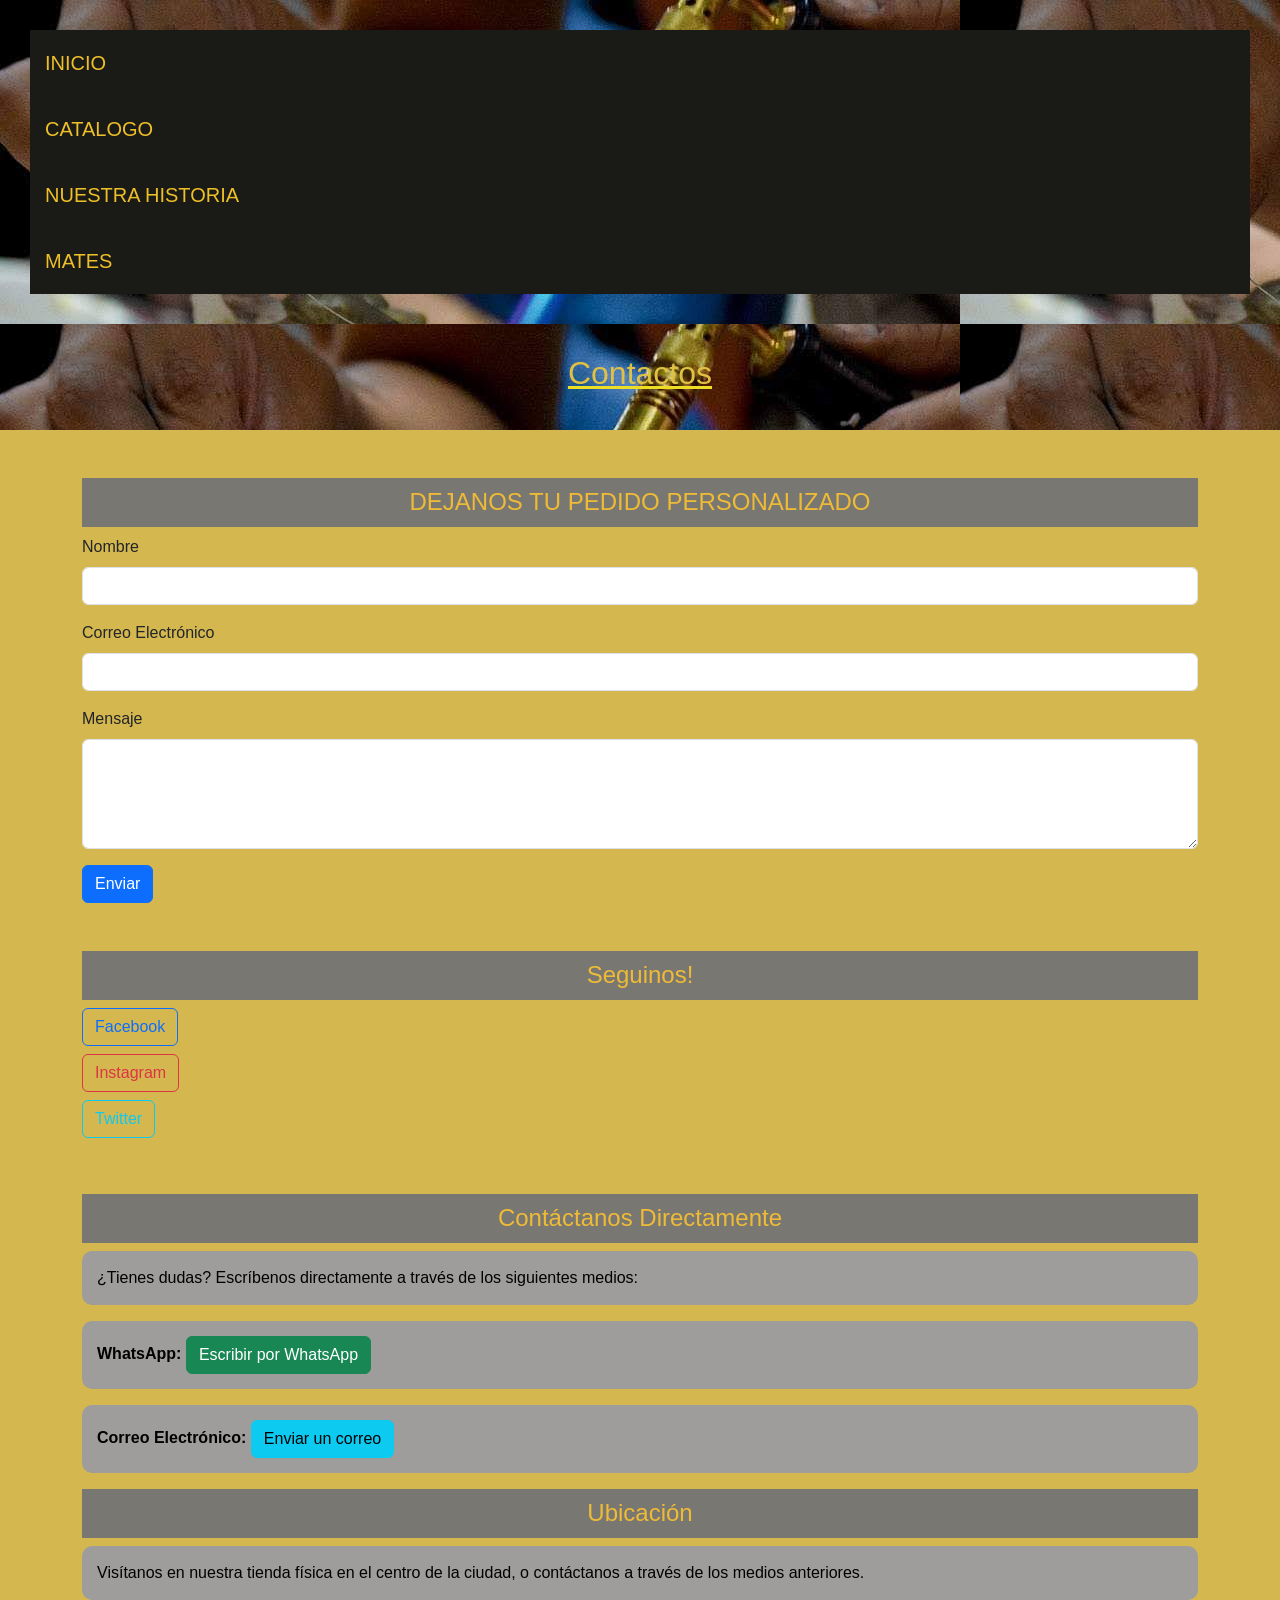
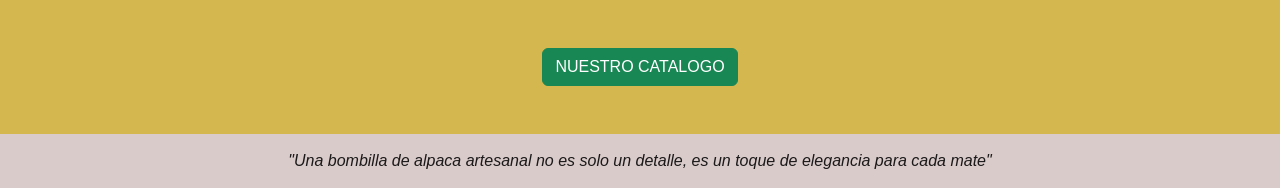
<file: contacto.html>
<!DOCTYPE html>
<html lang="es">
<head>
    <meta charset="UTF-8">
    <meta name="viewport" content="width=device-width, initial-scale=1.0">
    <title>Contacto</title>
    <link href="https://cdn.jsdelivr.net/npm/bootstrap@5.3.3/dist/css/bootstrap.min.css" rel="stylesheet" integrity="sha384-QWTKZyjpPEjISv5WaRU9OFeRpok6YctnYmDr5pNlyT2bRjXh0JMhjY6hW+ALEwIH" crossorigin="anonymous">
    <link rel="stylesheet" href="style.css">
</head>
<body>
    <header>
        <nav class="navbar navbar-expand-lg navbar-dark">
            <a class="navbar-brand" href="index.html">INICIO</a>
        </nav>
        <nav class="navbar navbar-expand-lg navbar-dark">
          <a class="navbar-brand" href="catalogo.html">CATALOGO</a>
      </nav>

      <nav class="navbar navbar-expand-lg navbar-dark">
        <a class="navbar-brand" href="historia.html">NUESTRA HISTORIA</a>
      </nav>

      <nav class="navbar navbar-expand-lg navbar-dark">
        <a class="navbar-brand" href="mates.html">MATES</a>
        </nav>
    </nav>
    </header>
    
    <header>
        <h2>Contactos</h2>
       
    </header>

    <main class="container my-5">
        <section>
            <h3>DEJANOS TU PEDIDO PERSONALIZADO</h3>
            <form>
                <div class="mb-3">
                    <label for="nombre" class="form-label">Nombre</label>
                    <input type="text" class="form-control" id="nombre" required>
                </div>
                <div class="mb-3">
                    <label for="email" class="form-label">Correo Electrónico</label>
                    <input type="email" class="form-control" id="email" required>
                </div>
                <div class="mb-3">
                    <label for="mensaje" class="form-label">Mensaje</label>
                    <textarea class="form-control" id="mensaje" rows="4" required></textarea>
                </div>
                <button type="submit" class="btn btn-primary">Enviar</button>
            </form>
        </section>

        <section class="my-5">
            <h3>Seguinos!</h3>

            <ul class="list-unstyled">
                <li><a href="https://www.facebook.com" target="_blank" class="btn btn-outline-primary mb-2">Facebook</a></li>
                <li><a href="https://www.instagram.com" target="_blank" class="btn btn-outline-danger mb-2">Instagram</a></li>
                <li><a href="https://www.twitter.com" target="_blank" class="btn btn-outline-info mb-2">Twitter</a></li>
            </ul>
        </section>

        <section>
            <h3>Contáctanos Directamente</h3>
            <p>¿Tienes dudas? Escríbenos directamente a través de los siguientes medios:</p>
            <ul class="list-unstyled">
                <li><p><strong>WhatsApp:</strong> <a href="https://wa.me/5493764864193" target="_blank" class="btn btn-success">Escribir por WhatsApp</a></p></li>
                <li><p><strong>Correo Electrónico:</strong> <a href="mailto:russchelo@gmail.com" class="btn btn-info">Enviar un correo</a></p></li>
            </ul>
        </section>

        <section>
            <h3>Ubicación</h3>
            <p>Visítanos en nuestra tienda física en el centro de la ciudad, o contáctanos a través de los medios anteriores.</p>
        </section>

        <div class="text-center mt-5">
            <a href="catalogo.html" class="btn btn-success">NUESTRO CATALOGO</a>
        </div>
    </main>

    <footer>
        <em>
            "Una bombilla de alpaca artesanal no es solo un detalle, es un toque de elegancia para cada mate"
        </em>
    </footer>

    <script src="https://cdn.jsdelivr.net/npm/bootstrap@5.3.3/dist/js/bootstrap.bundle.min.js" integrity="sha384-YvpcrYf0tY3lHB60NNkmXc5s9fDVZLESaAA55NDzOxhy9GkcIdslK1eN7N6jIeHz" crossorigin="anonymous"></script>
</body>
</html>
</file>
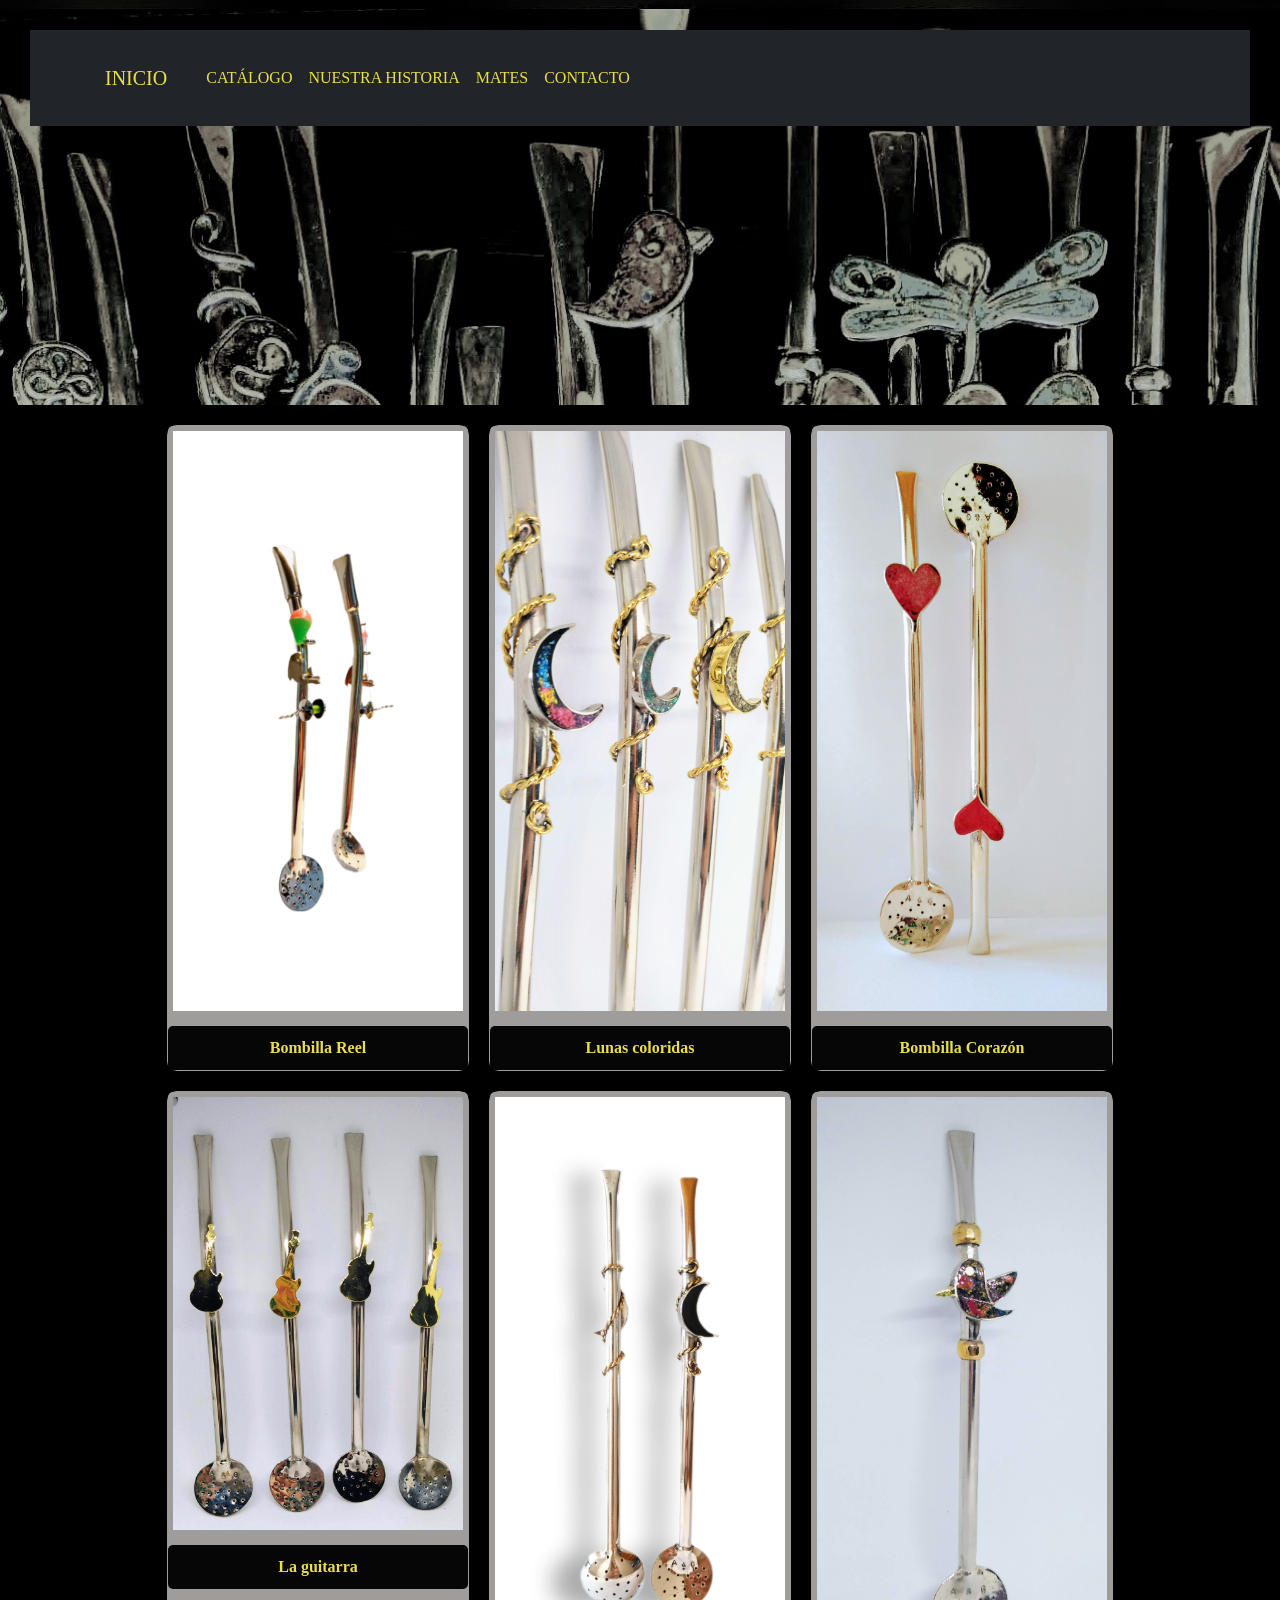
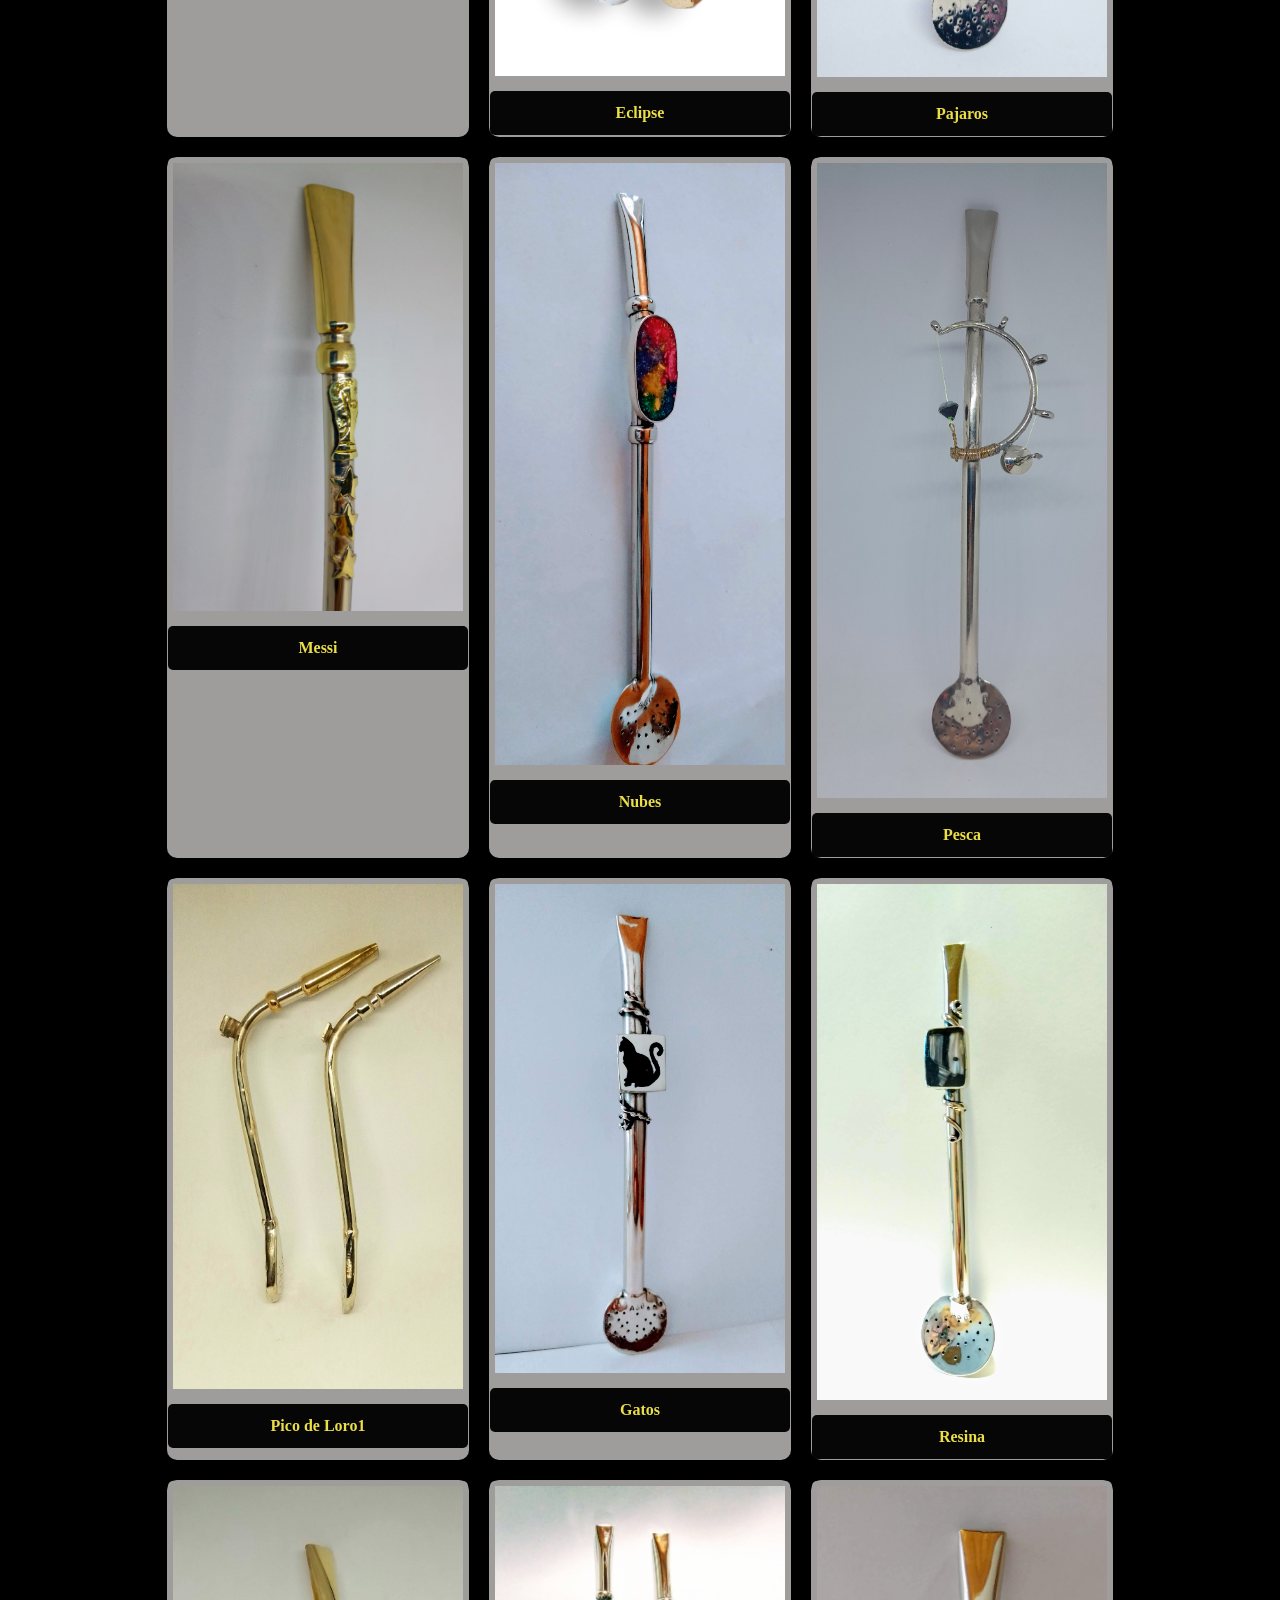
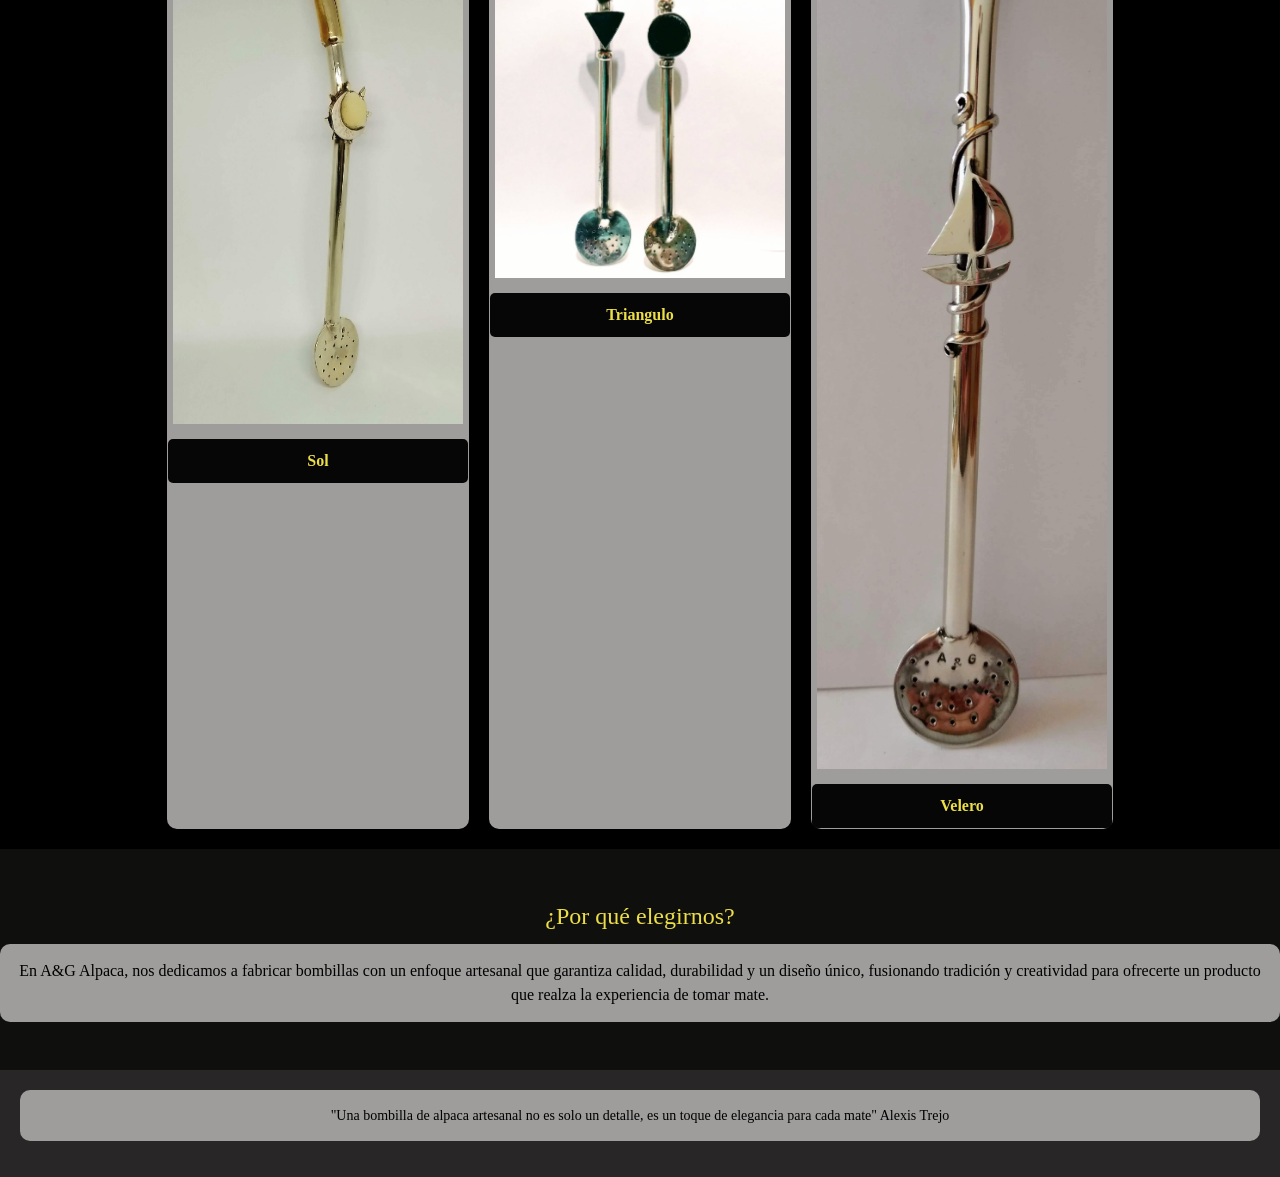
<file: pages/catalogo.html>
<!DOCTYPE html>
<html lang="es">
<head>
    <meta charset="UTF-8">
    <meta name="viewport" content="width=device-width, initial-scale=1.0">
    <title>Catalogo</title>
    <link href="https://cdn.jsdelivr.net/npm/bootstrap@5.3.3/dist/css/bootstrap.min.css" rel="stylesheet" integrity="sha384-QWTKZyjpPEjISv5WaRU9OFeRpok6YctnYmDr5pNlyT2bRjXh0JMhjY6hW+ALEwIH" crossorigin="anonymous">
    <link rel="stylesheet" href="../css/style.css">
</head>

<body>
    <header>
              <nav class="navbar navbar-expand-lg navbar-dark bg-dark">
                             <div class="container">
                             <a class="navbar-brand" href="../index.html">INICIO</a>
                             <button class="navbar-toggler" type="button" data-bs-toggle="collapse"         data-bs-target="#navbarNav"
                             aria-controls="navbarNav" aria-expanded="false" aria-label="Toggle navigation">
                             <span class="navbar-toggler-icon"></span>
                              </button>
                              <div class="collapse navbar-collapse" id="navbarNav">
                          <ul class="navbar-nav">
                             <li class="nav-item">
                             <a class="nav-link" href="catalogo.html">CATÁLOGO</a>
                             </li>
                             <li class="nav-item">
                             <a class="nav-link" href="historia.html">NUESTRA HISTORIA</a>
                             </li>
                             <li class="nav-item">
                              <a class="nav-link" href="mates.html">MATES</a>
                              </li>
                              <li class="nav-item">
                             <a class="nav-link" href="contacto.html">CONTACTO</a>
                             </li>
                         </ul>
                         </div>
                         </div>
              </nav>
    </header>
  
    <main class="catalogo-container">
        <div class="bombilla">
            <img src="../imagenes y video/bombillareel.jpeg" alt="Bombilla Reel">
            <button onclick="alert('Bombilla Reel seleccionada')">Bombilla Reel</button>
        </div>

        <div class="bombilla">
            <img src="../imagenes y video/Lunas coloridas.jpg" alt="lunas coloridas">
            <button onclick="alert('Bombilla Reel seleccionada')">Lunas coloridas</button>
        </div>

        <div class="bombilla">
            <img src="../imagenes y video/corazon.jpg" alt="Bombilla Corazón">
            <button onclick="alert('Bombilla Corazón seleccionada')">Bombilla Corazón</button>
        </div>
    
        <div class="bombilla">
            <img src="../imagenes y video/guitarra.jpg" alt="La guitarra">
            <button onclick="alert('La guitarra seleccionada')">La guitarra</button>
        </div>
    
        <div class="bombilla">
            <img src="../imagenes y video/luna negra.jpg" alt="Eclipse">
            <button onclick="alert('Eclipse seleccionado')">Eclipse</button>
        </div>
    
        <div class="bombilla">
            <img src="../imagenes y video/Pajaro.jpg" alt="Pajaros">
            <button onclick="alert('Luna Negra seleccionada')">Pajaros</button>
        </div>
        <div class="bombilla">
            <img src="../imagenes y video/messi.jpg" alt="messi">
            <button onclick="alert('messi seleccionada')">Messi</button>
        </div>
        <div class="bombilla">
            <img src="../imagenes y video/Nube.jpg" alt="Nube">
            <button onclick="alert('nube seleccionada')">Nubes</button>
        </div>
        <div class="bombilla">
            <img src="../imagenes y video/pesca.jpg" alt="Pesca">
            <button onclick="alert('pesca seleccionada')">Pesca</button>
        </div>
        <div class="bombilla">
            <img src="../imagenes y video/pico de loro.jpg" alt="Pico de loro">
            <button onclick="alert('pico de loro seleccionada')">Pico de Loro1</button>
        </div>
        <div class="bombilla">
            <img src="../imagenes y video/Gato.jpg" alt="gato">
            <button onclick="alert('picodeloro2 seleccionada')">Gatos</button>
        </div>
        <div class="bombilla">
            <img src="../imagenes y video/resina.jpg" alt="Resina">
            <button onclick="alert('Resina seleccionada')">Resina</button>
        </div>
        <div class="bombilla">
            <img src="../imagenes y video/sol.jpg" alt="Sol">
            <button onclick="alert('sol seleccionada')">Sol</button>
        </div>
        <div class="bombilla">
            <img src="../imagenes y video/triangulo.jpg" alt="Triangulo">
            <button onclick="alert('triangulo seleccionada')">Triangulo</button>
        </div>
        <div class="bombilla">
            <img src="../imagenes y video/velero.jpg" alt="Velero">
            <button onclick="alert('velero seleccionada')">Velero</button>
        </div>
    
    </main>
        <article class="my-5">
            <h3>¿Por qué elegirnos?</h3>
            <p>En A&G Alpaca, nos dedicamos a fabricar bombillas con un enfoque artesanal que garantiza calidad, durabilidad y un diseño único, fusionando tradición y creatividad para ofrecerte un producto que realza la experiencia de tomar mate.</p>
        </article>
    </main>

    <footer>
        <p>
            "Una bombilla de alpaca artesanal no es solo un detalle, es un toque de elegancia para cada mate"
            Alexis Trejo
        </p>
    </footer>

    <script src="https://cdn.jsdelivr.net/npm/bootstrap@5.3.3/dist/js/bootstrap.bundle.min.js" integrity="sha384-YvpcrYf0tY3lHB60NNkmXc5s9fDVZLESaAA55NDzOxhy9GkcIdslK1eN7N6jIeHz" crossorigin="anonymous"></script>
</body>
</html>
</file>
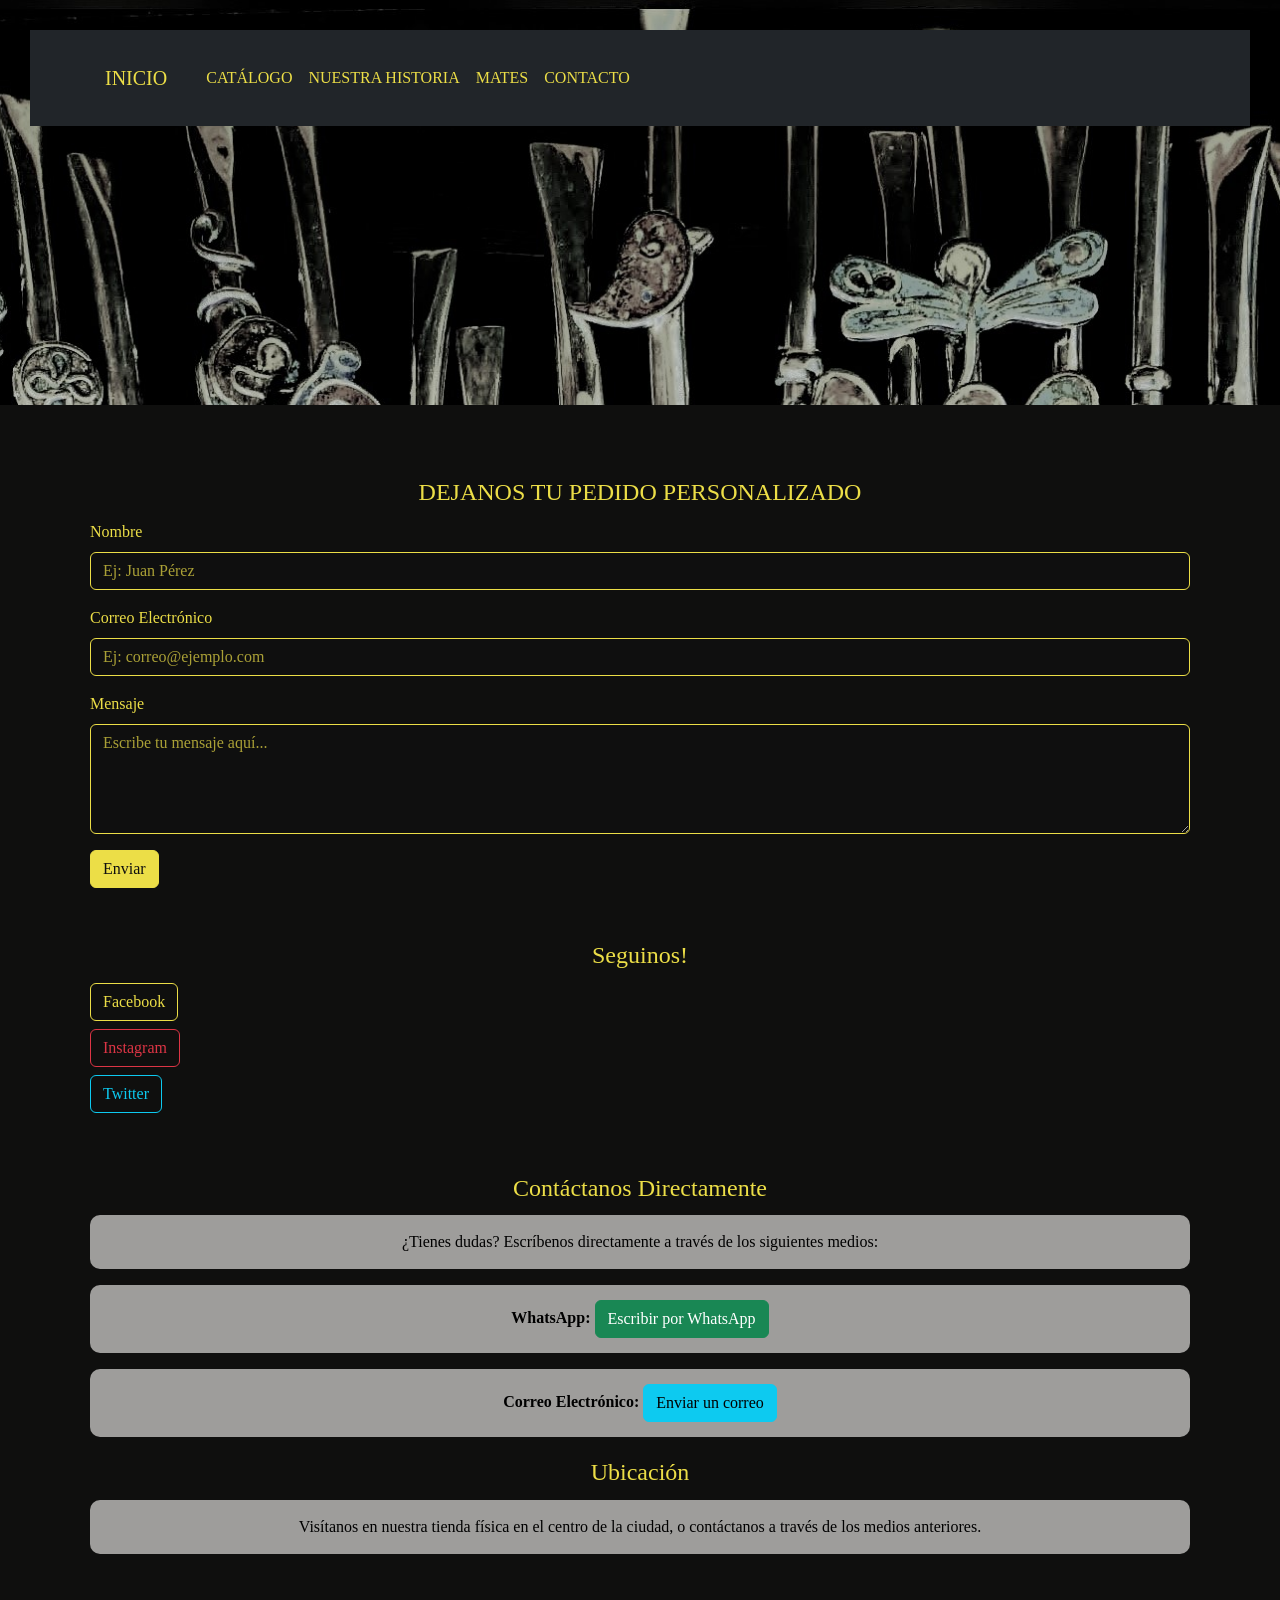
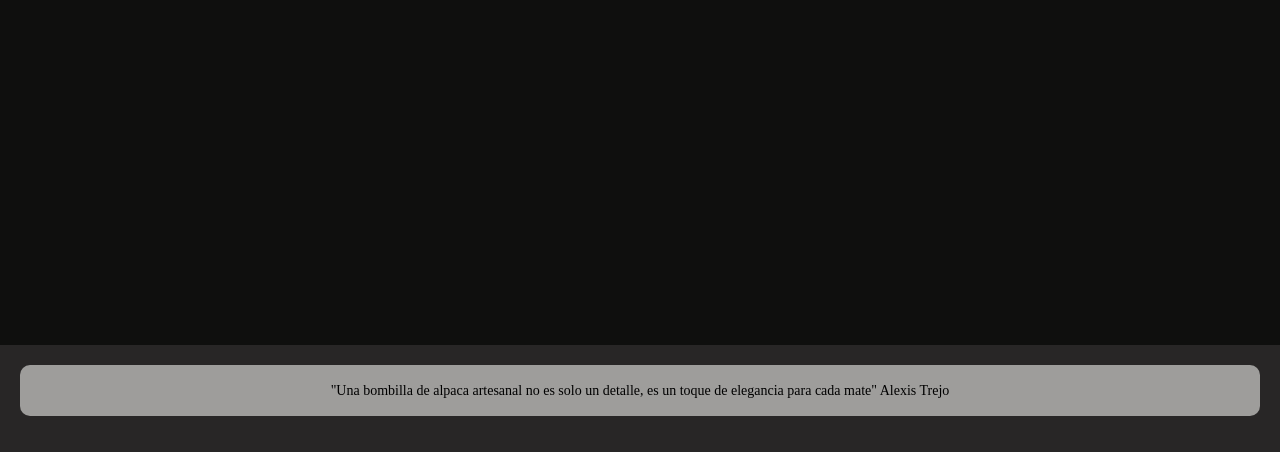
<file: pages/contacto.html>
<!DOCTYPE html>
<html lang="es">
<head>
    <meta charset="UTF-8">
    <meta name="viewport" content="width=device-width, initial-scale=1.0">
    <title>Contacto</title>
    <link href="https://cdn.jsdelivr.net/npm/bootstrap@5.3.3/dist/css/bootstrap.min.css" rel="stylesheet" integrity="sha384-QWTKZyjpPEjISv5WaRU9OFeRpok6YctnYmDr5pNlyT2bRjXh0JMhjY6hW+ALEwIH" crossorigin="anonymous">
    <link rel="stylesheet" href="../css/style.css">
</head>
<body>
    <header>
         <nav class="navbar navbar-expand-lg navbar-dark bg-dark">
              <div class="container">
              <a class="navbar-brand" href="../index.html">INICIO</a>
               <button class="navbar-toggler" type="button" data-bs-toggle="collapse"          data-bs-target="#navbarNav"
               aria-controls="navbarNav" aria-expanded="false" aria-label="Toggle navigation">
                <span class="navbar-toggler-icon"></span>
              </button>
             <div class="collapse navbar-collapse" id="navbarNav">
             <ul class="navbar-nav">
                 <li class="nav-item">
                  <a class="nav-link" href="catalogo.html">CATÁLOGO</a>
                  </li>
                 <li class="nav-item">
                  <a class="nav-link" href="historia.html">NUESTRA HISTORIA</a>
                 </li>

                 <li class="nav-item">
                 <a class="nav-link" href="mates.html">MATES</a>
                  </li>
                  <li class="nav-item">
                    <a class="nav-link" href="contacto.html">CONTACTO</a>
                     </li>
             </ul>
             </div>
              </div>
             </nav>
    </header>

   
    <main class="container my-5">
        <section>
            <h3>DEJANOS TU PEDIDO PERSONALIZADO</h3>
            <form novalidate>
                <div class="mb-3">
                    <label for="nombre" class="form-label">Nombre</label>
                    <input type="text" class="form-control" id="nombre" placeholder="Ej: Juan Pérez" autocomplete="name" required>
                </div>
                <div class="mb-3">
                    <label for="email" class="form-label">Correo Electrónico</label>
                    <input type="email" class="form-control" id="email" placeholder="Ej: correo@ejemplo.com" autocomplete="email" required>
                </div>
                <div class="mb-3">
                    <label for="mensaje" class="form-label">Mensaje</label>
                    <textarea class="form-control" id="mensaje" rows="4" placeholder="Escribe tu mensaje aquí..." required></textarea>
                </div>
                <button type="submit" class="btn btn-primary">Enviar</button>
            </form>
        </section>
    
        <section class="my-5">
            <h3>Seguinos!</h3>
            <ul class="list-unstyled">
                <li><a href="https://www.facebook.com" target="_blank" class="btn btn-outline-primary mb-2" aria-label="Ir a Facebook"><i class="fab fa-facebook"></i> Facebook</a></li>
                <li><a href="https://www.instagram.com" target="_blank" class="btn btn-outline-danger mb-2" aria-label="Ir a Instagram"><i class="fab fa-instagram"></i> Instagram</a></li>
                <li><a href="https://www.twitter.com" target="_blank" class="btn btn-outline-info mb-2" aria-label="Ir a Twitter"><i class="fab fa-twitter"></i> Twitter</a></li>
            </ul>
        </section>
    
        <section>
            <h3>Contáctanos Directamente</h3>
            <p>¿Tienes dudas? Escríbenos directamente a través de los siguientes medios:</p>
            <ul class="list-unstyled">
                <li><p><strong>WhatsApp:</strong> <a href="https://wa.me/5493764864193" target="_blank" class="btn btn-success" aria-label="Escribir por WhatsApp"><i class="fab fa-whatsapp"></i> Escribir por WhatsApp</a></p></li>
                <li><p><strong>Correo Electrónico:</strong> <a href="mailto:russchelo@gmail.com" class="btn btn-info" aria-label="Enviar un correo"><i class="fas fa-envelope"></i> Enviar un correo</a></p></li>
            </ul>
        </section>
    
        <section>
            <h3>Ubicación</h3>
            <p>Visítanos en nuestra tienda física en el centro de la ciudad, o contáctanos a través de los medios anteriores.</p>
            <iframe src="https://www.google.com/maps/embed?..." width="100%" height="300" style="border:0;" allowfullscreen="" loading="lazy"></iframe>
        </section>
    </main>
    
    <footer>
        <p>
            "Una bombilla de alpaca artesanal no es solo un detalle, es un toque de elegancia para cada mate"
            Alexis Trejo
        </p>
    </footer>

    <script src="https://cdn.jsdelivr.net/npm/bootstrap@5.3.3/dist/js/bootstrap.bundle.min.js" integrity="sha384-YvpcrYf0tY3lHB60NNkmXc5s9fDVZLESaAA55NDzOxhy9GkcIdslK1eN7N6jIeHz" crossorigin="anonymous"></script>
</body>
</html>
</file>
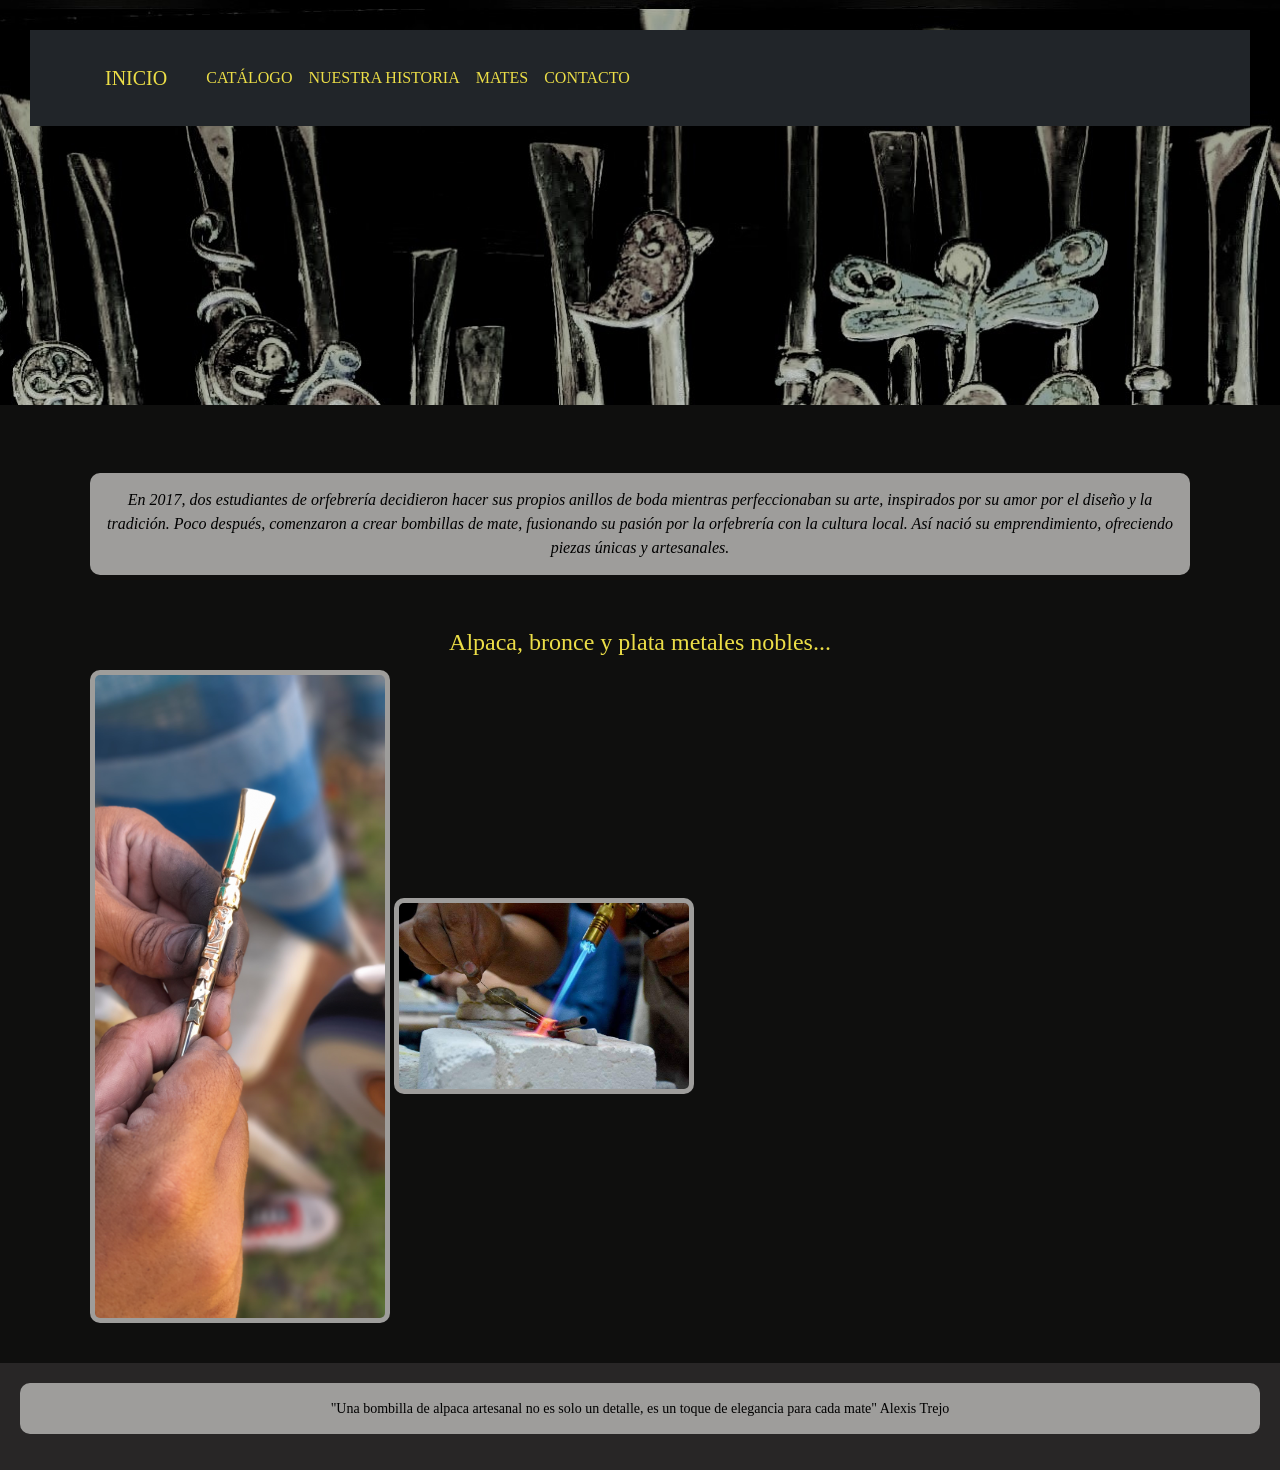
<file: pages/historia.html>
<!DOCTYPE html>
<html lang="es">
<head>
    <meta charset="UTF-8">
    <meta name="viewport" content="width=device-width, initial-scale=1.0">
    <title>Nuestra Historia</title>
    <link href="https://cdn.jsdelivr.net/npm/bootstrap@5.3.3/dist/css/bootstrap.min.css" rel="stylesheet" integrity="sha384-QWTKZyjpPEjISv5WaRU9OFeRpok6YctnYmDr5pNlyT2bRjXh0JMhjY6hW+ALEwIH" crossorigin="anonymous">
    <link rel="stylesheet" href="../css/style.css">
</head>

<body>
    <header>
        <nav class="navbar navbar-expand-lg navbar-dark bg-dark">
            <div class="container">
            <a class="navbar-brand" href="../index.html">INICIO</a>
            <button class="navbar-toggler" type="button" data-bs-toggle="collapse"         data-bs-target="#navbarNav"
             aria-controls="navbarNav" aria-expanded="false" aria-label="Toggle navigation">
            <span class="navbar-toggler-icon"></span>
            </button>
            <div class="collapse navbar-collapse" id="navbarNav">
      <ul class="navbar-nav">
            <li class="nav-item">
               <a class="nav-link" href="catalogo.html">CATÁLOGO</a>
            </li>
            <li class="nav-item">
               <a class="nav-link" href="historia.html">NUESTRA HISTORIA</a>
            </li>
            <li class="nav-item">
               <a class="nav-link" href="mates.html">MATES</a>
            </li>
                <li class="nav-item">
                <a class="nav-link" href="contacto.html">CONTACTO</a>
                 </li>
       </ul>
            </div>
            </div>
 </nav>
    </header>
  
    
    <main class="container">
        <section class="my-5">
            <p><em>En 2017, dos estudiantes de orfebrería decidieron hacer sus propios anillos de boda mientras perfeccionaban su arte, inspirados por su amor por el diseño y la tradición. Poco después, comenzaron a crear bombillas de mate, fusionando su pasión por la orfebrería con la cultura local. Así nació su emprendimiento, ofreciendo piezas únicas y artesanales.</em></p>
        </section>

        <section>
            <h3>Alpaca, bronce y plata metales nobles...</h3>
            <div class="grid-containers">
                <img class="imagen" src="../imagenes y video/taller.jpg" alt="taller">
                <img class="imagen" src="../imagenes y video/soldando.jpg" alt="soldando">        
               </div>
        </section>
    </main>

    <footer>
        <p>
            "Una bombilla de alpaca artesanal no es solo un detalle, es un toque de elegancia para cada mate"
            Alexis Trejo
        </p>
    </footer>

    <script src="https://cdn.jsdelivr.net/npm/bootstrap@5.3.3/dist/js/bootstrap.bundle.min.js" integrity="sha384-YvpcrYf0tY3lHB60NNkmXc5s9fDVZLESaAA55NDzOxhy9GkcIdslK1eN7N6jIeHz" crossorigin="anonymous"></script>
</body>
</html>
</file>
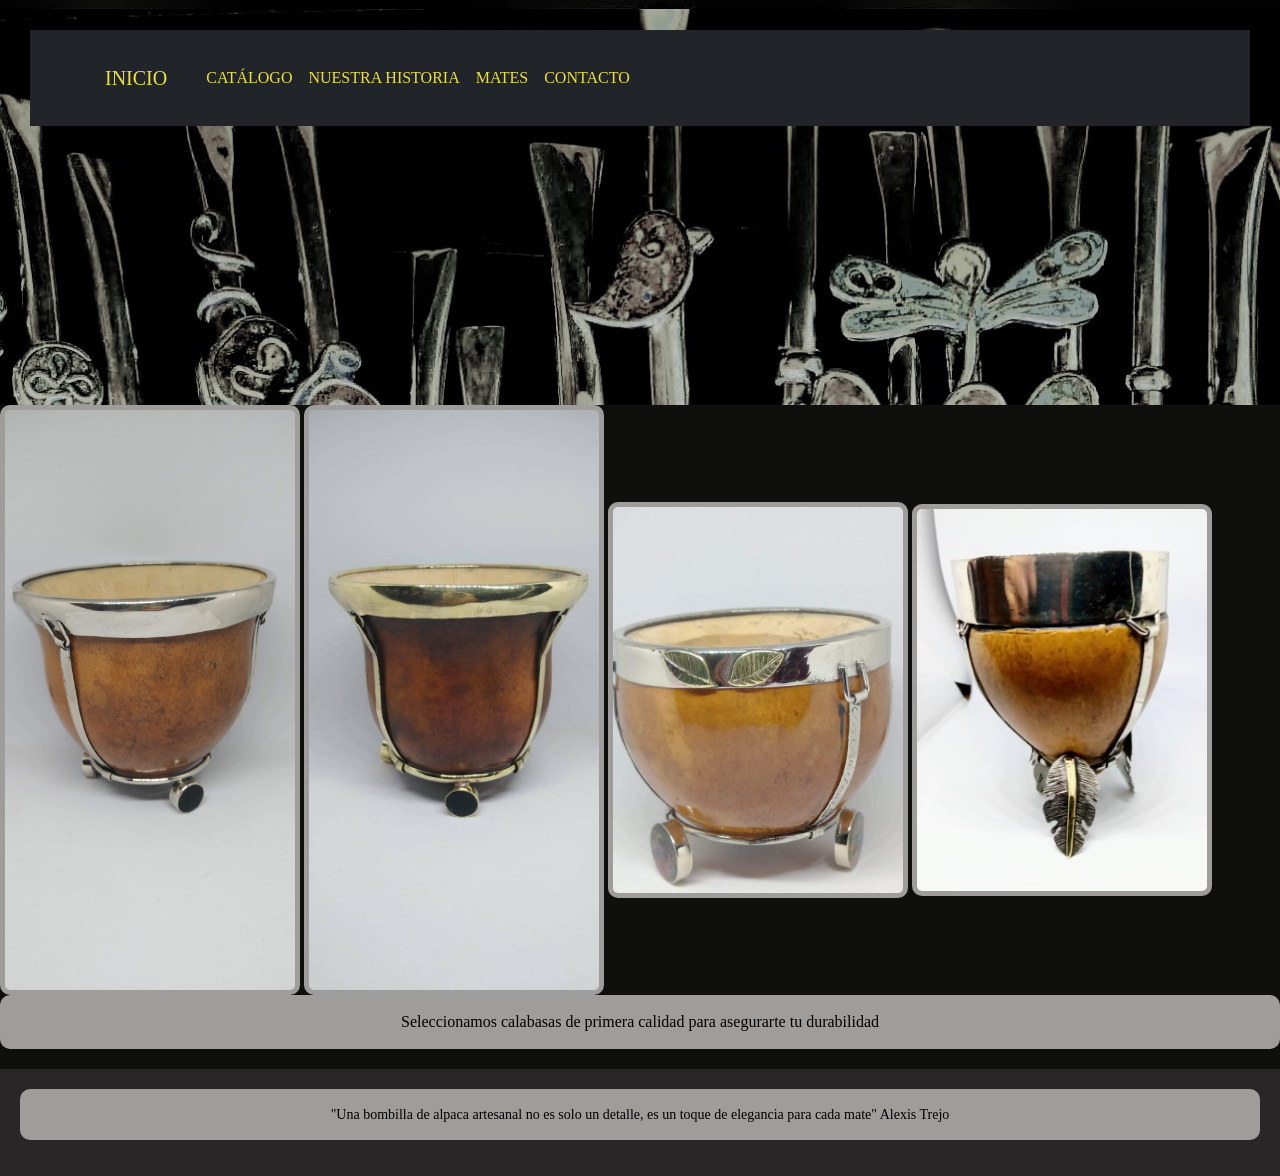
<file: pages/mates.html>
<!DOCTYPE html>
<html lang="es">
<head>
    <meta charset="UTF-8">
    <meta name="viewport" content="width=device-width, initial-scale=1.0">
    <title>Mates</title>
    <link href="https://cdn.jsdelivr.net/npm/bootstrap@5.3.3/dist/css/bootstrap.min.css" rel="stylesheet" integrity="sha384-QWTKZyjpPEjISv5WaRU9OFeRpok6YctnYmDr5pNlyT2bRjXh0JMhjY6hW+ALEwIH" crossorigin="anonymous">

    <link rel="stylesheet" href="../css/style.css">
</head>

<body>

  <header>
    <nav class="navbar navbar-expand-lg navbar-dark bg-dark">
      <div class="container">
       <a class="navbar-brand" href="../index.html">INICIO</a>
          <button class="navbar-toggler" type="button" data-bs-toggle="collapse"         data-bs-target="#navbarNav"
             aria-controls="navbarNav" aria-expanded="false" aria-label="Toggle navigation">
             <span class="navbar-toggler-icon"></span>
          </button>
<div class="collapse navbar-collapse" id="navbarNav">
    <ul class="navbar-nav">
             <li class="nav-item">
                <a class="nav-link" href="catalogo.html">CATÁLOGO</a>
             </li>
             <li class="nav-item">
                 <a class="nav-link" href="historia.html">NUESTRA HISTORIA</a>
             </li>
             <li class="nav-item">
                 <a class="nav-link" href="mates.html">MATES</a>
             </li>
             <li class="nav-item">
                <a class="nav-link" href="contacto.html">CONTACTO</a>
             </li>
      </ul>
    </div>
 </div>
</nav>

</header>
<section> 
        <div class="grid-containers">
              <img class="imagen" src="../imagenes y video/matealpaca.jpg" alt="mate calabaza con detalles en alpaca">
              <img class="imagen" src="../imagenes y video/matebronce.jpg" alt="mate calabaza con detalles en bronce">
             
              <img class="imagen" src="../imagenes y video/mate.jpg" alt="Mate 2">
              <img class="imagen" src="../imagenes y video/matehoja.jpg" alt="Mate hoja">
        </div>
              <p>Seleccionamos calabasas de primera calidad para asegurarte tu durabilidad </p>
 </section>
                
                 <footer>
                  <p>
                     "Una bombilla de alpaca artesanal no es solo un detalle, es un toque de elegancia para cada mate"
                     Alexis Trejo
                 </p>
                 </footer>
 
 <script src="https://cdn.jsdelivr.net/npm/bootstrap@5.3.3/dist/js/bootstrap.bundle.min.js" integrity="sha384-YvpcrYf0tY3lHB60NNkmXc5s9fDVZLESaAA55NDzOxhy9GkcIdslK1eN7N6jIeHz" crossorigin="anonymous"></script>


</body>

</html>
</file>
<file: style.css>
* {
  margin: 0;
  padding: 0;
  box-sizing: border-box;
}

body {
  font-family: "Arial", sans-serif;
  background-color: rgb(212, 183, 79);
}

header  {
  background-color: rgb(6, 6, 6);
  color: rgb(238, 214, 32);
  text-align: center;
  padding: 30px;
background-image:url('imagenes\ y\ video/soldando.jpg')


}
header h2 {
  font-size: 2rem;
  text-decoration: underline;
  text-decoration-color: rgb(238, 221, 37);


}

h1, h2, h3 {
  font-family: "Gill Sans", "Gill Sans MT", Calibri, "Trebuchet MS", sans-serif;
  color: rgb(224, 193, 68);
  animation: fadeIn 1s ease-in-out;
}

h1 {
  font-size: 3rem;
}

h3 {
  font-size: 1.5rem;
  background-color: rgb(120, 119, 113);
  color: rgb(239, 187, 55);
  text-align: center;
  padding: 10px;
}

p {
  background-color: rgb(158, 157, 155);
  color: black;
  text-align: justify;
  padding: 15px;
  border-radius: 10px;
}

.imagen {
  width: 100%;
  max-width: 300px;
  border: 5px solid black;
  margin: 10px;
  border-radius: 8px;
  animation: zoomIn 1s ease-in-out;
}
.imagen:hover {
  transform: scale(1.1);
  transition: transform 0.3s ease-in-out;
}

.video {
  width: 100%;
  max-width: 500px;
  height: 300px;
  margin: 10px;
}

footer {
  background-color: #dacbcb;
  color: rgb(27, 25, 25);
  text-align: center;
  padding: 15px;
}

.navbar {
  background-color: #1a1a17;
}
.navbar a {
  color: rgb(237, 191, 40);
  text-decoration: none;
  padding: 10px 15px;
}
.navbar a:hover {
  background-color: #ebc030;
}

.container {
  width: 90%;
  margin: 0 auto;
}

.caja1 {
  display: flex;
  justify-content: center;
  flex-wrap: wrap;
  gap: 15px;
}

.grid-container {
  display: grid;
  grid-template-columns: repeat(auto-fit, minmax(250px, 1fr));
  gap: 20px;
}

@keyframes fadeIn {
  0% {
    opacity: 0;
    transform: translateY(-20px);
  }
  50% {
    opacity: 0.5;
  }
  100% {
    opacity: 1;
    transform: translateY(0);
  }
}
@keyframes zoomIn {
  from {
    opacity: 0;
    transform: scale(0.8);
  }
  to {
    opacity: 1;
    transform: scale(1);
  }
}
@media (max-width: 768px) {
  header h2 {
    font-size: 1.5rem;
  }
  p {
    font-size: 0.9rem;
  }
  form {
    padding: 15px;
  }
  .form-label, .form-control {
    font-size: 0.9rem;
  }
  button, .btn {
    padding: 8px 15px;
  }
}
</file>
<file: css/style.css>
* {
  margin: 0;
  padding: 0;
  box-sizing: border-box;
}

body {
  font-family:Georgia, Times, 'Times New Roman', serif; 
  background-color: rgb(15, 15, 14);
  margin: 0;
  padding: 0;
}


header {
  background-color: rgb(15, 15, 14);
  background-image: url('../imagenes y video/lasprimeras.jpg');
  background-repeat: no-repeat;
  background-position: center;
  background-size: cover;
  background-attachment: fixed;
  min-height: 45vh;
  color: rgb(177, 175, 158);
  text-align: center;
  padding: 30px;
}

.header-title {
  font-size: 70px;
  font-family: Georgia, Times, 'Times New Roman', serif;
  text-transform: uppercase;
  text-shadow: 6px 6px 12px rgb(0, 0, 0);
  -webkit-text-fill-color: rgb(236, 222, 71);
  animation: zoomIn 1.5s ease-in-out;
}


h2, h3 {
  font-family: Georgia, Times, 'Times New Roman', serif;
  color: rgb(236, 222, 71);
  animation: fadeIn 1s ease-in-out;
}

h3 {
  font-size: 1.5rem;
  text-align: center;
  padding: 5px;
}


img {
  width: 100%;
  max-width: 300px;
  background-color: rgb(158, 157, 155);
  border-radius: 10px;
  padding: 5px;
}


p {
  background-color: rgb(158, 157, 155);
  color: black;
  text-align: center;
  padding: 15px;
  border-radius: 10px;
}


.container {
  padding: 20px;
}

.form-label {
  color:rgb(236, 222, 71); ;
}


.btn-primary {
  background-color: rgb(236, 222, 71);
  border-color: rgb(236, 222, 71);
  color: rgb(15, 15, 15);
}

.btn-primary:hover {
  background-color: rgb(200, 190, 60);
  border-color: rgb(200, 190, 60);
}

.btn-outline-primary {
  color: rgb(236, 222, 71);
  border-color: rgb(236, 222, 71);
}

.btn-outline-primary:hover {
  background-color: rgb(236, 222, 71);
  color: rgb(15, 15, 15);
}


.form-control {
  background-color: rgb(15, 15, 15);
  border: 1px solid rgb(236, 222, 71);
  color: rgb(236, 222, 71);
}

.form-control::placeholder {
  color: rgba(236, 222, 71, 0.7);
}


.catalogo-container {
  display: flex;
  flex-wrap: wrap;
  justify-content: center;
  gap: 20px;
  padding: 20px;
  background-color: black;
}

.bombilla {
  background-color: rgb(158, 157, 155);
  border-radius: 10px;
  padding: 1px;
  text-align: center;
  box-shadow: 2px 2px 10px rgba(0, 0, 0, 0.2);
  transition: transform 0.3s ease;
}

.bombilla:hover {
  transform: scale(1.05);
}

.bombilla img {
  width: 100%;
  height: auto;
  border-radius: 5px;
}

.bombilla button {
  display: block;
  width: 100%;
  margin-top: 10px;
  padding: 10px;
  background-color: rgb(6, 6, 6);
  color: rgb(236, 222, 71);
  border: none;
  cursor: pointer;
  font-weight: bold;
  border-radius: 5px;
  transition: background-color 0.3s ease;
}

.bombilla button:hover {
  background-color: #252421;
}


footer {
  background-color: #282626;
  color: rgb(15, 14, 14);
  text-align: center;
  padding: 20px;
  font-family: Georgia, Times, 'Times New Roman', serif;
  font-size: 14px;
  margin-top: 20px;
}


.navbar {
  background-color: #292928;
}

.navbar a {
  color: rgb(236, 222, 71);
  text-decoration: none;
  padding: 5px 15px;
  font-family: Georgia, Times, 'Times New Roman', serif;
}

.navbar a:hover {
  background-color: rgb(236, 222, 71);
  font-family: Georgia, Times, 'Times New Roman', serif;
}


@keyframes fadeIn {
  0% {
    opacity: 0;
    transform: translateY(-20px);
  }
  50% {
    opacity: 0.5;
  }
  100% {
    opacity: 1;
    transform: translateY(0);
  }
}

@keyframes zoomIn {
  0% {
    transform: scale(0.5);
    opacity: 0;
  }
  100% {
    transform: scale(1);
    opacity: 1;
  }
}


@media (max-width: 768px) {
  .header-title {
    font-size: 60px;
  }

  h2 {
    font-size: 1.5rem;
  }

  p {
    font-size: 0.9rem;
  }

  .catalogo-container {
    flex-direction: column;
    align-items: center;
  }

  .bombilla {
    width: 90%;
  }

  .video {
    max-width: 100%;
    height: auto;
  }
}
</file>
